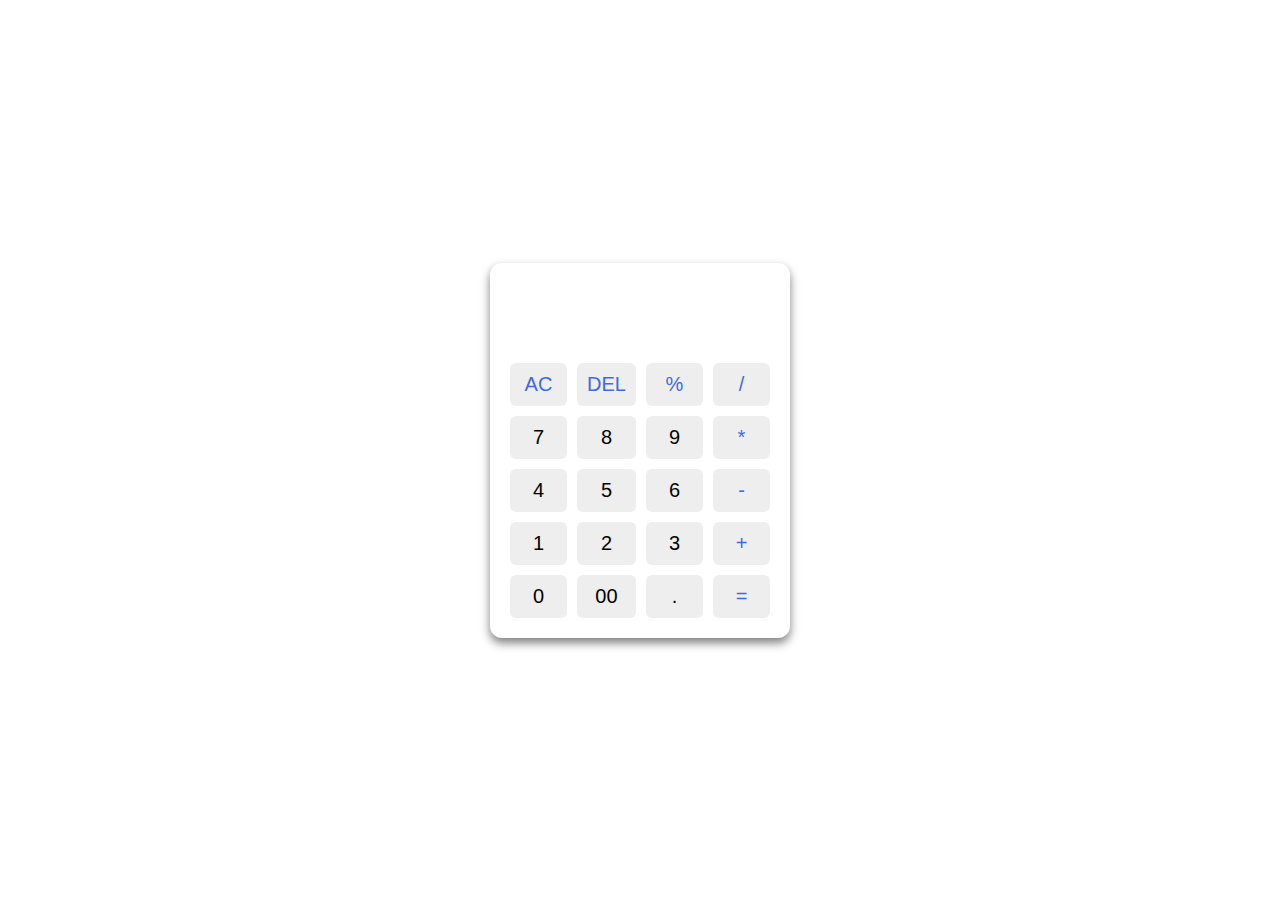
<file: Index.html>
<!DOCTYPE html>
<html lang="en">
<head>
    <meta charset="UTF-8">
    <meta name="viewport" content="width=device-width, initial-scale=1.0">
    <title>Calculater</title>
    <link rel="stylesheet" href="./style.css">

</head>
<body>
    <div class="container">
        <input type="text" class="display">

        <div class="buttons">
            <button class="operater" data-value="AC">AC</button>
            <button class="operater" data-value="DEL">DEL</button>
            <button class="operater" data-value="%">%</button>
            <button class="operater" data-value="/">/</button>

            <button data-value="7">7</button>
            <button data-value="8">8</button>
            <button data-value="9">9</button>
            <button class="operater" data-value="*">*</button>

            <button data-value="4">4</button>
            <button data-value="5">5</button>
            <button data-value="6">6</button>
            <button class="operater" data-value="-">-</button>

            <button data-value="1">1</button>
            <button data-value="2">2</button>
            <button data-value="3">3</button>
            <button class="operater" data-value="+">+</button>

            <button data-value="0">0</button>
            <button data-value="00">00</button>
            <button data-value=".">.</button>
            <button class="operater" data-value="=">=</button>
            
        </div>
    </div>
    <script src="/script.js"></script>
</body>
</html>
</file>
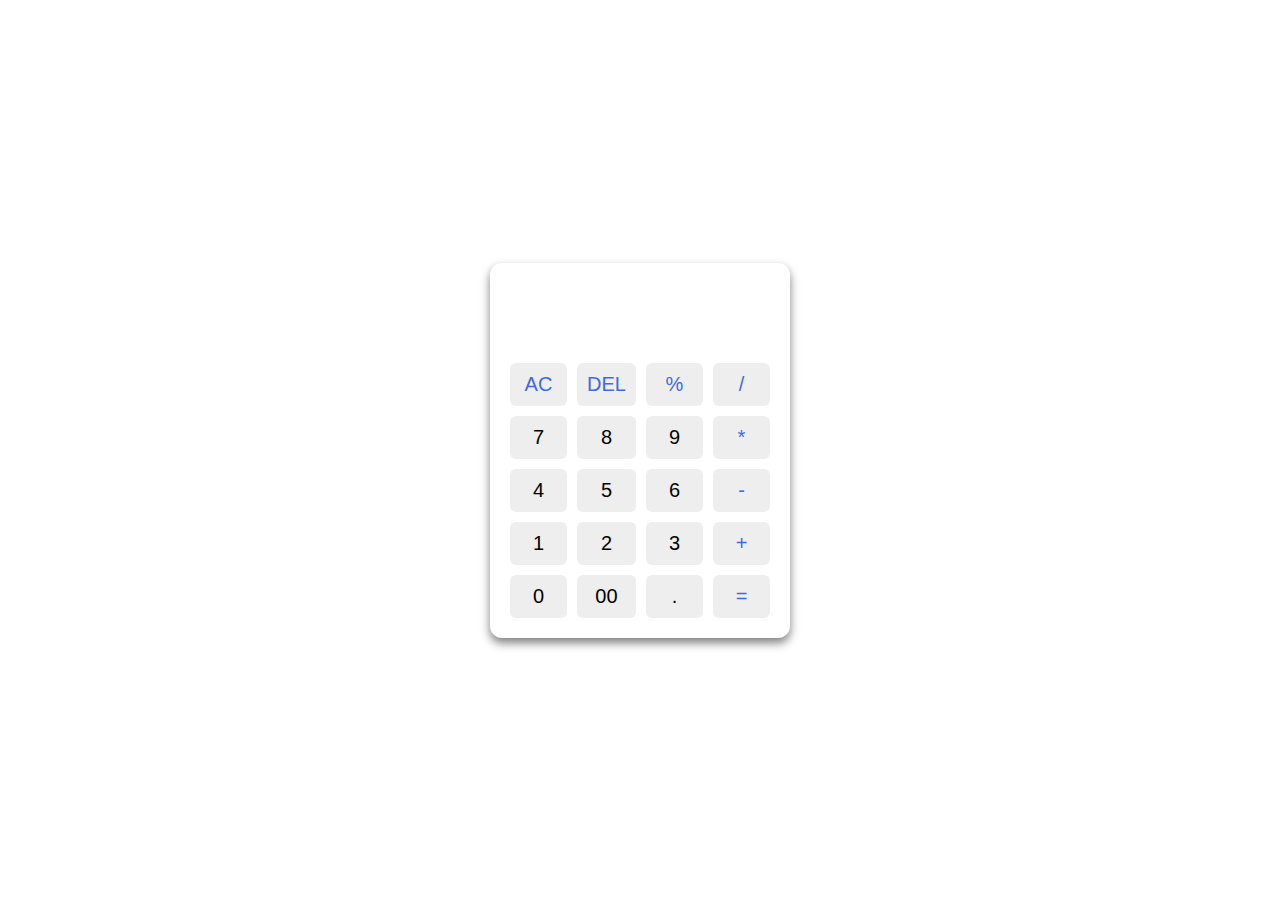
<file: index.html>
<!DOCTYPE html>
<html lang="en">
<head>
    <meta charset="UTF-8">
    <meta name="viewport" content="width=device-width, initial-scale=1.0">
    <title>Calculater</title>
    <link rel="stylesheet" href="./style.css">

</head>
<body>
    <div class="container">
        <input type="text" class="display">

        <div class="buttons">
            <button class="operater" data-value="AC">AC</button>
            <button class="operater" data-value="DEL">DEL</button>
            <button class="operater" data-value="%">%</button>
            <button class="operater" data-value="/">/</button>

            <button data-value="7">7</button>
            <button data-value="8">8</button>
            <button data-value="9">9</button>
            <button class="operater" data-value="*">*</button>

            <button data-value="4">4</button>
            <button data-value="5">5</button>
            <button data-value="6">6</button>
            <button class="operater" data-value="-">-</button>

            <button data-value="1">1</button>
            <button data-value="2">2</button>
            <button data-value="3">3</button>
            <button class="operater" data-value="+">+</button>

            <button data-value="0">0</button>
            <button data-value="00">00</button>
            <button data-value=".">.</button>
            <button class="operater" data-value="=">=</button>
            
        </div>
    </div>
    <script src="/script.js"></script>
</body>
</html>
</file>
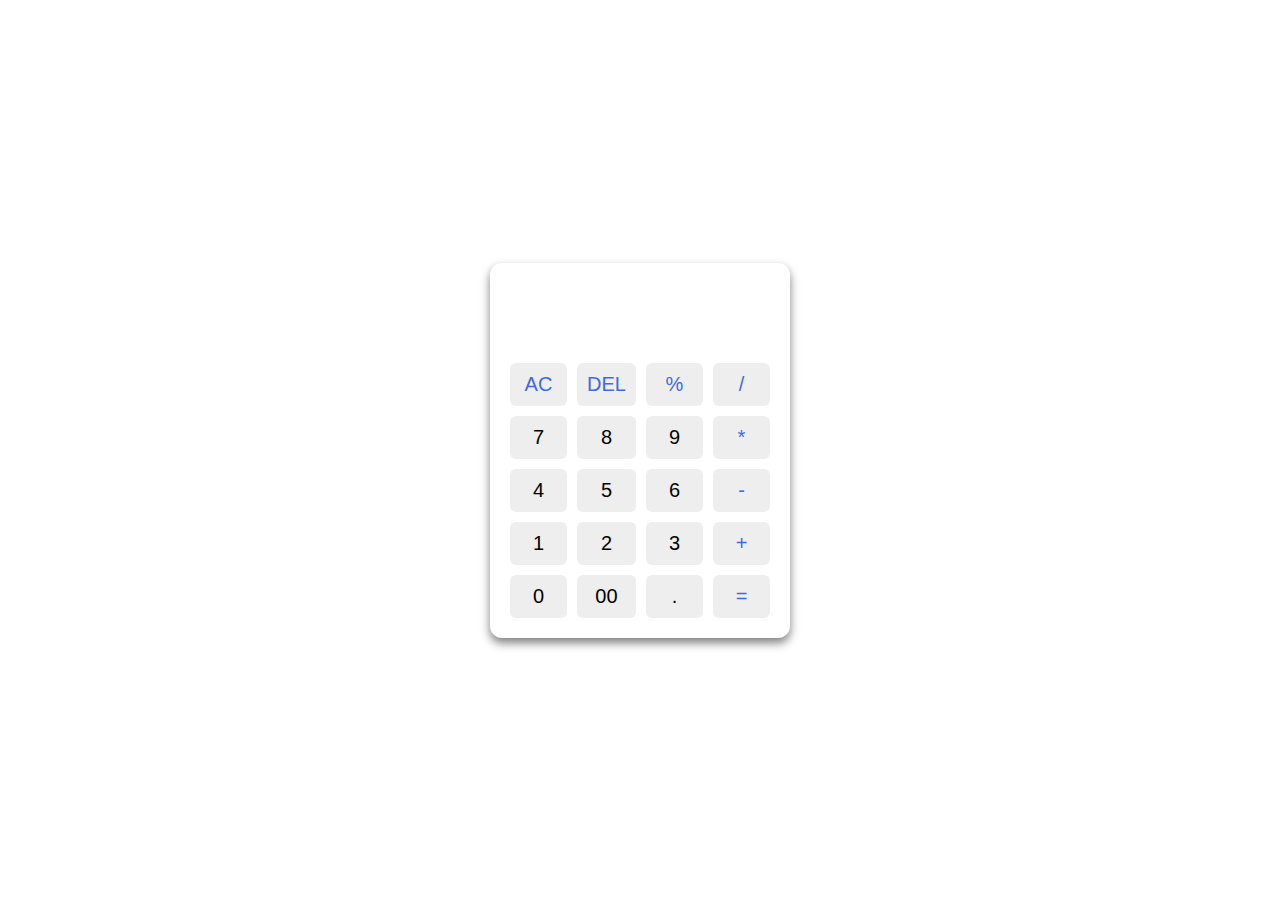
<file: Calculater/Index.html>
<!DOCTYPE html>
<html lang="en">
<head>
    <meta charset="UTF-8">
    <meta name="viewport" content="width=device-width, initial-scale=1.0">
    <title>Calculater</title>
    <link rel="stylesheet" href="./style.css">

</head>
<body>
    <div class="container">
        <input type="text" class="display">

        <div class="buttons">
            <button class="operater" data-value="AC">AC</button>
            <button class="operater" data-value="DEL">DEL</button>
            <button class="operater" data-value="%">%</button>
            <button class="operater" data-value="/">/</button>

            <button data-value="7">7</button>
            <button data-value="8">8</button>
            <button data-value="9">9</button>
            <button class="operater" data-value="*">*</button>

            <button data-value="4">4</button>
            <button data-value="5">5</button>
            <button data-value="6">6</button>
            <button class="operater" data-value="-">-</button>

            <button data-value="1">1</button>
            <button data-value="2">2</button>
            <button data-value="3">3</button>
            <button class="operater" data-value="+">+</button>

            <button data-value="0">0</button>
            <button data-value="00">00</button>
            <button data-value=".">.</button>
            <button class="operater" data-value="=">=</button>
            
        </div>
    </div>
    <script src="/script.js"></script>
</body>
</html>
</file>
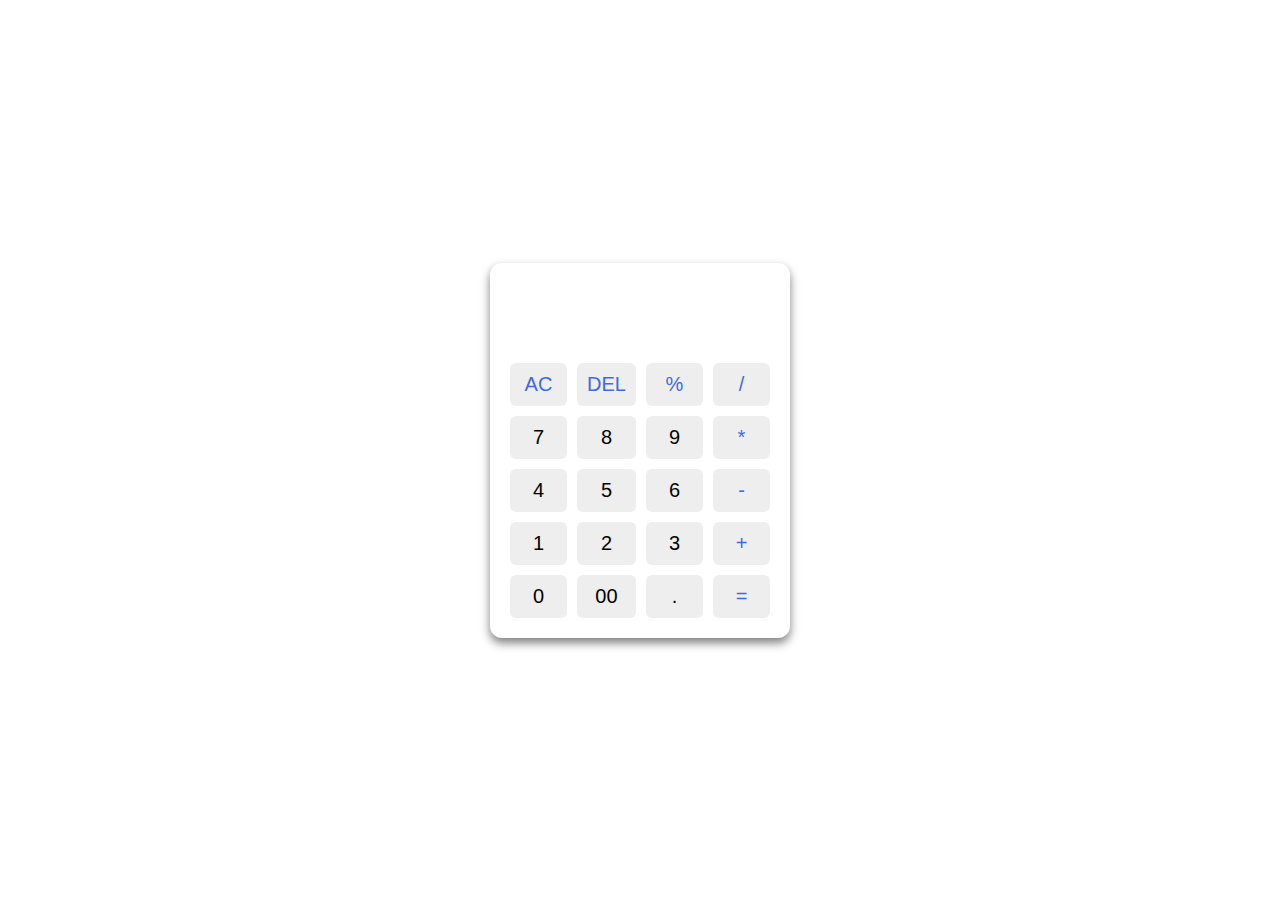
<file: Calculater/index.html>
<!DOCTYPE html>
<html lang="en">
<head>
    <meta charset="UTF-8">
    <meta name="viewport" content="width=device-width, initial-scale=1.0">
    <title>Calculater</title>
    <link rel="stylesheet" href="./style.css">

</head>
<body>
    <div class="container">
        <input type="text" class="display">

        <div class="buttons">
            <button class="operater" data-value="AC">AC</button>
            <button class="operater" data-value="DEL">DEL</button>
            <button class="operater" data-value="%">%</button>
            <button class="operater" data-value="/">/</button>

            <button data-value="7">7</button>
            <button data-value="8">8</button>
            <button data-value="9">9</button>
            <button class="operater" data-value="*">*</button>

            <button data-value="4">4</button>
            <button data-value="5">5</button>
            <button data-value="6">6</button>
            <button class="operater" data-value="-">-</button>

            <button data-value="1">1</button>
            <button data-value="2">2</button>
            <button data-value="3">3</button>
            <button class="operater" data-value="+">+</button>

            <button data-value="0">0</button>
            <button data-value="00">00</button>
            <button data-value=".">.</button>
            <button class="operater" data-value="=">=</button>
            
        </div>
    </div>
    <script src="./script.js"></script>
</body>
</html>
</file>
<file: style.css>
*{
    margin: 0;
    padding: 0;
    box-sizing: border-box;
    font-family: "Poppins",sans-serif;
}

body{
    height: 100vh;
    display: flex;
    align-items: center;
    justify-content: center;
}
.container{
    position: relative;
    max-width: 300px;
    width: 100%;
    border-radius: 12px;
    padding: 10px 20px 20px;
    background: #fff;
    box-shadow: 0 5px 10px rgba(0, 0, 0, 0.5);
}
.display{
    height: 80px;
    width: 100%;
    outline: none;
    border: none;
    text-align: right;
    margin-bottom: 10px;
    font-size: 25px;
    color: #000e1a;
    pointer-events: none;
}
.buttons{
    display: grid;
    grid-gap: 10px;
    grid-template-columns: repeat(4,1fr);
}
.buttons button{
    padding: 10px;
    border-radius: 6px;
    border: none;
    font-size: 20px;
    cursor: pointer;
    background-color: #eee;
}
.buttons button:active{
    transform: scale(0.99);
}

.operater{
    color: royalblue;
}

@import url('https://fonts.googleapis.com/css2?family=Poppins:ital,wght@0,100;0,200;0,300;0,400;0,500;0,600;0,700;0,800;0,900;1,100;1,200;1,300;1,400;1,500;1,600;1,700;1,800;1,900&display=swap')
</file>
<file: Calculater/style.css>
*{
    margin: 0;
    padding: 0;
    box-sizing: border-box;
    font-family: "Poppins",sans-serif;
}

body{
    height: 100vh;
    display: flex;
    align-items: center;
    justify-content: center;
}
.container{
    position: relative;
    max-width: 300px;
    width: 100%;
    border-radius: 12px;
    padding: 10px 20px 20px;
    background: #fff;
    box-shadow: 0 5px 10px rgba(0, 0, 0, 0.5);
}
.display{
    height: 80px;
    width: 100%;
    outline: none;
    border: none;
    text-align: right;
    margin-bottom: 10px;
    font-size: 25px;
    color: #000e1a;
    pointer-events: none;
}
.buttons{
    display: grid;
    grid-gap: 10px;
    grid-template-columns: repeat(4,1fr);
}
.buttons button{
    padding: 10px;
    border-radius: 6px;
    border: none;
    font-size: 20px;
    cursor: pointer;
    background-color: #eee;
}
.buttons button:active{
    transform: scale(0.99);
}

.operater{
    color: royalblue;
}

@import url('https://fonts.googleapis.com/css2?family=Poppins:ital,wght@0,100;0,200;0,300;0,400;0,500;0,600;0,700;0,800;0,900;1,100;1,200;1,300;1,400;1,500;1,600;1,700;1,800;1,900&display=swap')
</file>
